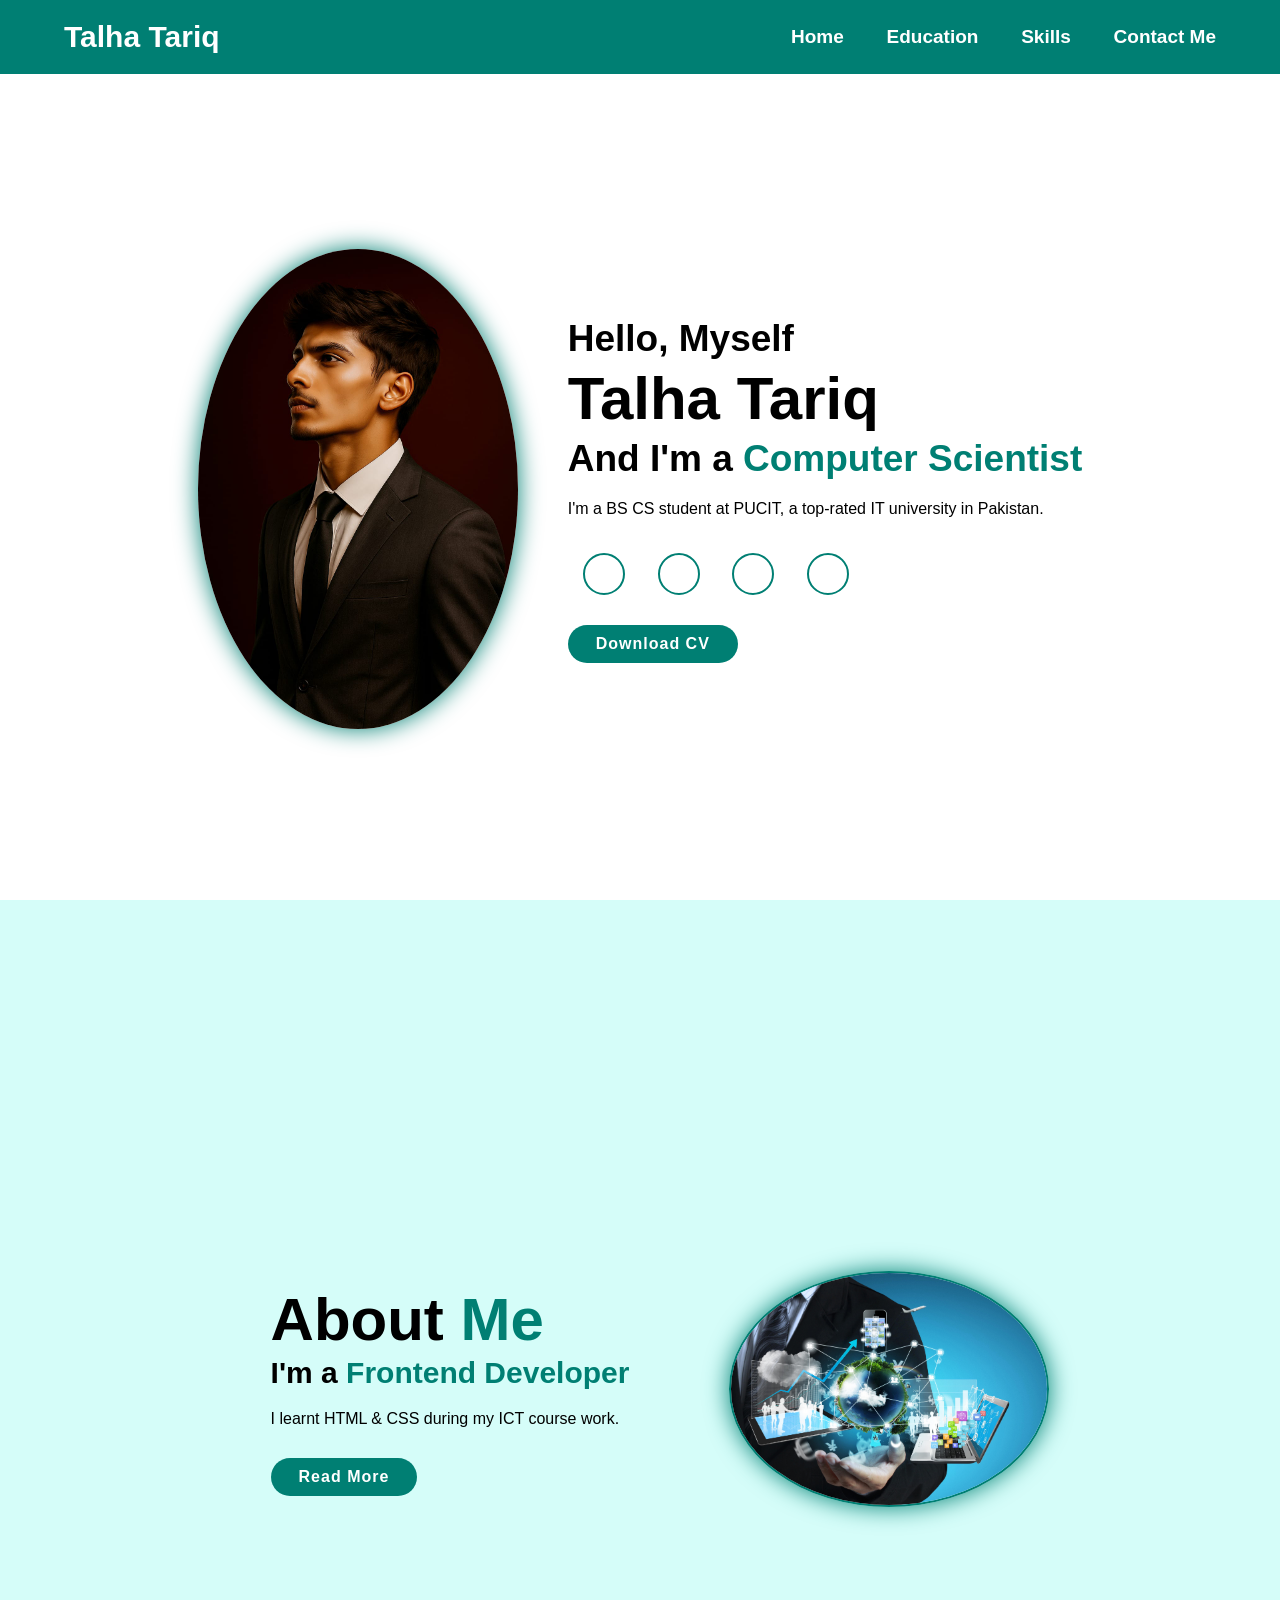
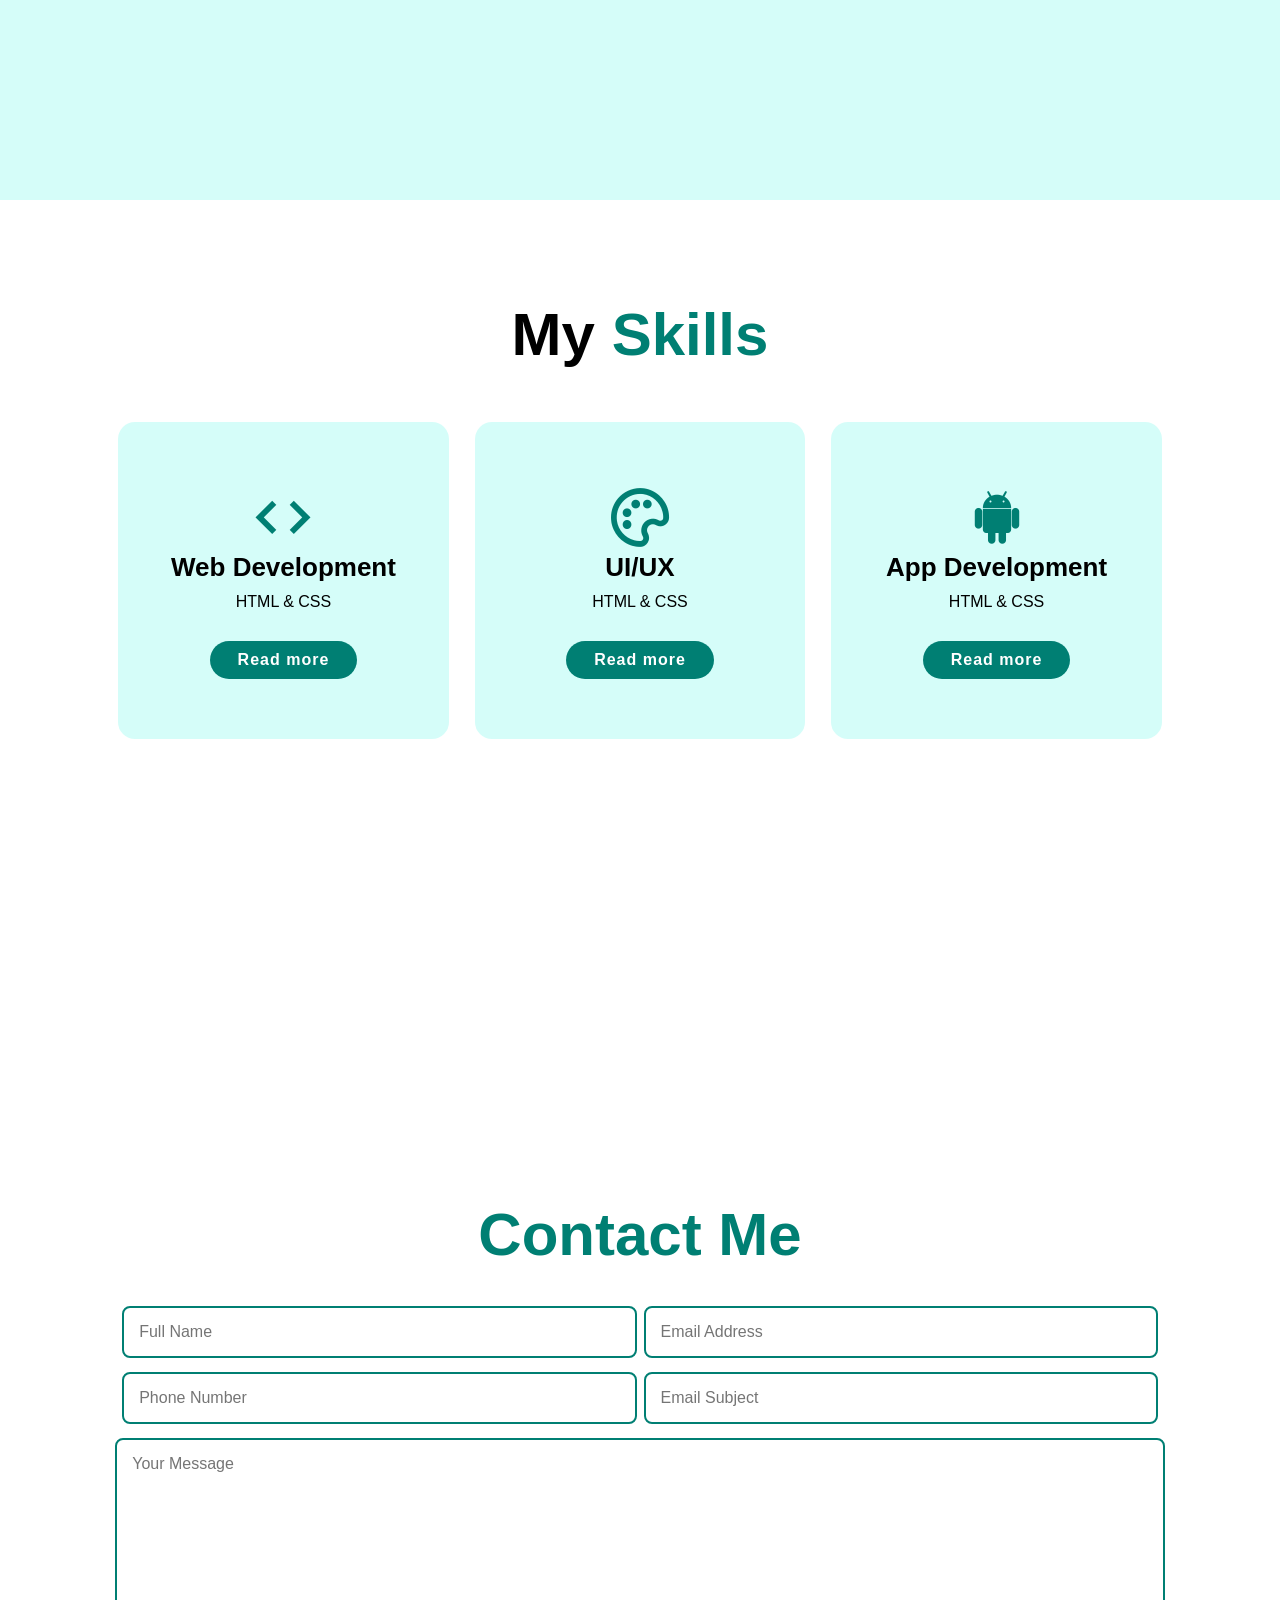
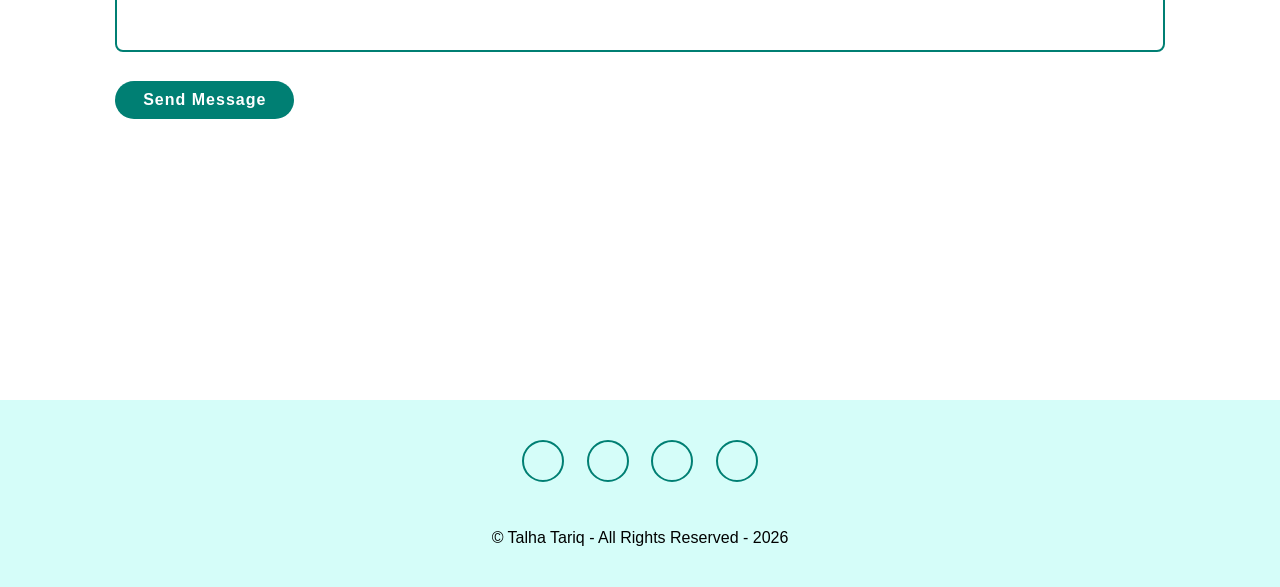
<file: index.html>
<!DOCTYPE html>
<html lang="en">

<head>
    <meta charset="UTF-8">
    <meta http-equiv="X-UA-Compatible" content="IE=edge">
    <meta name="viewport" content="width=device-width, initial-scale=1.0">
    <title>Talha Tariq Portfolio Website</title>
    <link href='https://unpkg.com/boxicons@2.1.4/css/boxicons.min.css' rel='stylesheet'>
    <link rel="stylesheet" href="style.css">
</head>

<body>


    <header class="header">

        <a href="home.html" class="logo">Talha Tariq</a>

        <i class='bx  bx-menu' id="menu-icon"></i>

        <nav class="navbar">
            <a href="home.html">Home</a>
            <a href="education.html">Education</a>
            <a href="skills.html">Skills</a>
            <a href="contact.html">Contact Me</a>

        </nav>

    </header>

    <section class="home" id="home">
        <div class="home-img">
            <img src="talhatariq.jpg" alt="Talha Tariq">

        </div>
        <div class="home-content">
            <h3>Hello, Myself</h3>
            <h1>Talha Tariq</h1>
            <h3>And I'm a <span class="multiple-text">Computer Scientist</span></h3>
            <p>I'm a BS CS student at PUCIT, a top-rated IT university in Pakistan.</p>

    <div class="social-media">
<a href="#"><i class='bxl  bx-linkedin' ></i></a>
<a href="#"><i class='bxl  bx-github' ></i></a>
<a href="#"><i class='bxl  bx-facebook' ></i></a>
<a href="#"><i class='bxl  bx-instagram'></i> </a>
    </div>
<a href="#" class="btn">Download CV</a>

        </div>
    </section>


<section class="about" id="about">
    <div class="about-content">
        <h2 class="heading">About <span>Me</span></h2> 
<h3>I'm a <span>Frontend Developer</span></h3>
<p>I learnt HTML & CSS during my ICT course work.</p>
<a href="#" class="btn">Read More</a>
    </div>
    <div class="about-img">
<img src="R.jpg" alt="R">
    </div>
</section>

<section class="skills" id="skills">
    <h2 class="heading">My <span>Skills</span></h2>
<div class="skills-container">
<div class="skills-box">
<i class="bx bx-code"></i>
<h3>Web Development</h3>
<p>HTML & CSS</p>
<a href="#" class="btn">Read more</a>
</div>

<div class="skills-box">
<i class="bx bx-palette"></i>
<h3>UI/UX</h3>
<p>HTML & CSS</p>
<a href="#" class="btn">Read more</a>
</div>


<div class="skills-box">
<i class="bx bxl-android"></i>
<h3>App Development</h3>
<p>HTML & CSS</p>
<a href="#" class="btn">Read more</a>
</div>

</div>

</section>


<section class="contact" id="contact">
    <h2 class="heading">Contact <span>Me</span></h2>
    <form action="#">
<div class="input-box">
<input type="text" placeholder="Full Name">
<input type="email" name="Email" placeholder="Email Address">
</div>

<div class="input-box">
<input type="number" name="" placeholder="Phone Number">
<input type="text" placeholder="Email Subject">
</div>
<textarea name="message" id="" cols="30" rows="10" placeholder="Your Message"></textarea>
<input type="Submit" value="Send Message" class="btn">

    </form>

</section>


<footer class="footer">
    <div class="social">
<a href="#"><i class='bxl  bx-linkedin' ></i></a>
<a href="#"><i class='bxl  bx-github' ></i></a>
<a href="#"><i class='bxl  bx-facebook' ></i></a>
<a href="#"><i class='bxl  bx-instagram'></i> </a>

    </div>

<p class="copyright">
    &copy; Talha Tariq - All Rights Reserved - 2026
</p>

</footer>



</body>

</html>
</file>
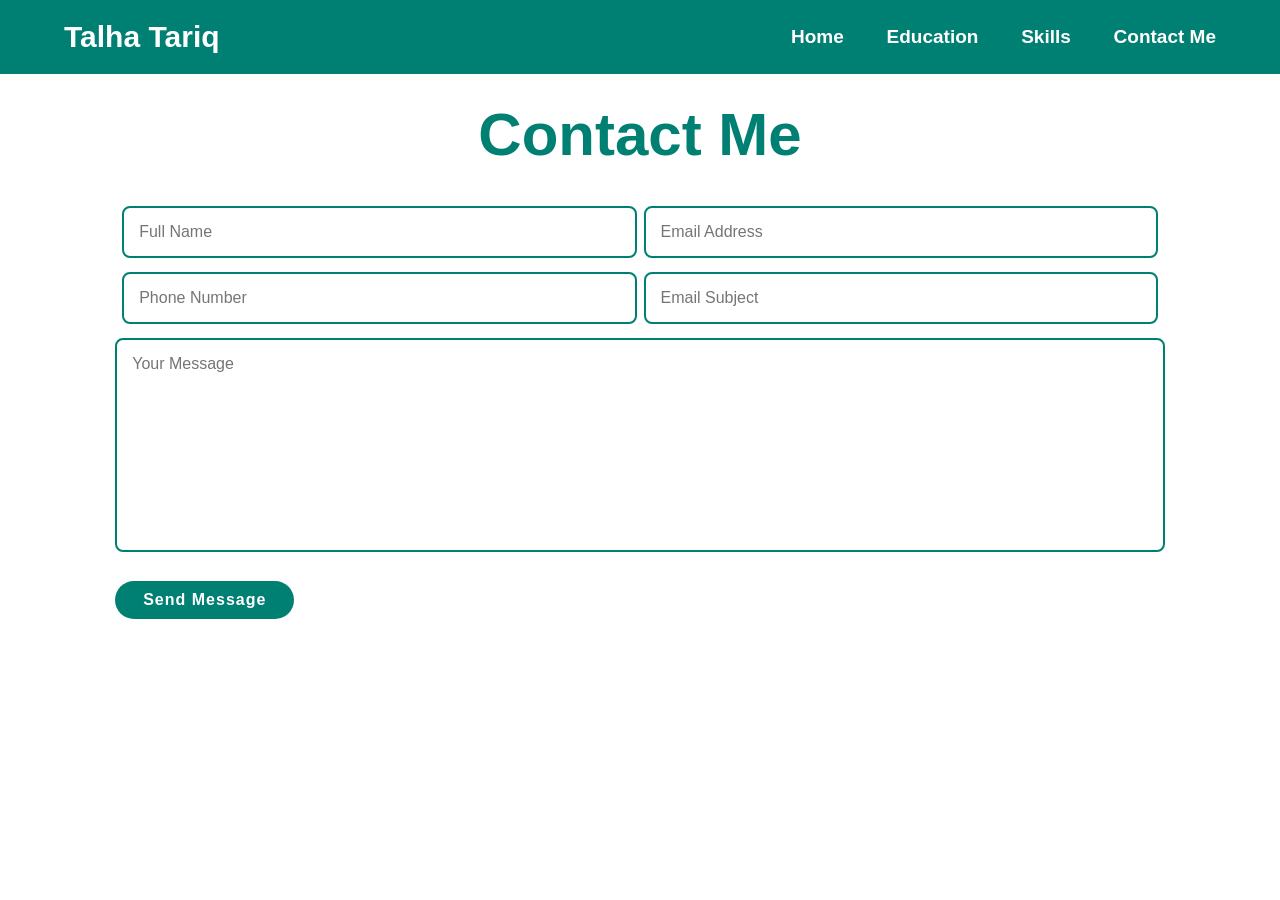
<file: contact.html>
<!DOCTYPE html>
<html lang="en">

<head>
    <meta charset="UTF-8">
    <meta http-equiv="X-UA-Compatible" content="IE=edge">
    <meta name="viewport" content="width=device-width, initial-scale=1.0">
    <title>Talha Tariq Portfolio Website</title>
    <link href='https://unpkg.com/boxicons@2.1.4/css/boxicons.min.css' rel='stylesheet'>
    <link rel="stylesheet" href="style.css">
</head>

<body>


    <header class="header">

        <a href="#home" class="logo">Talha Tariq</a>

        <i class='bx  bx-menu' id="menu-icon"></i>

        <nav class="navbar">
            <a href="#">Home</a>
            <a href="education.html">Education</a>
            <a href="skills.html">Skills</a>
            <a href="contact.html">Contact Me</a>

        </nav>

    </header>


<body>
<section class="contact" id="contact">
    <h2 class="heading">Contact <span>Me</span></h2>
    <form action="#">
<div class="input-box">
<input type="text" placeholder="Full Name">
<input type="email" name="Email" placeholder="Email Address">
</div>

<div class="input-box">
<input type="number" name="" placeholder="Phone Number">
<input type="text" placeholder="Email Subject">
</div>
<textarea name="message" id="" cols="30" rows="10" placeholder="Your Message"></textarea>
<input type="Submit" value="Send Message" class="btn">

    </form>

</section>

</body>
</file>
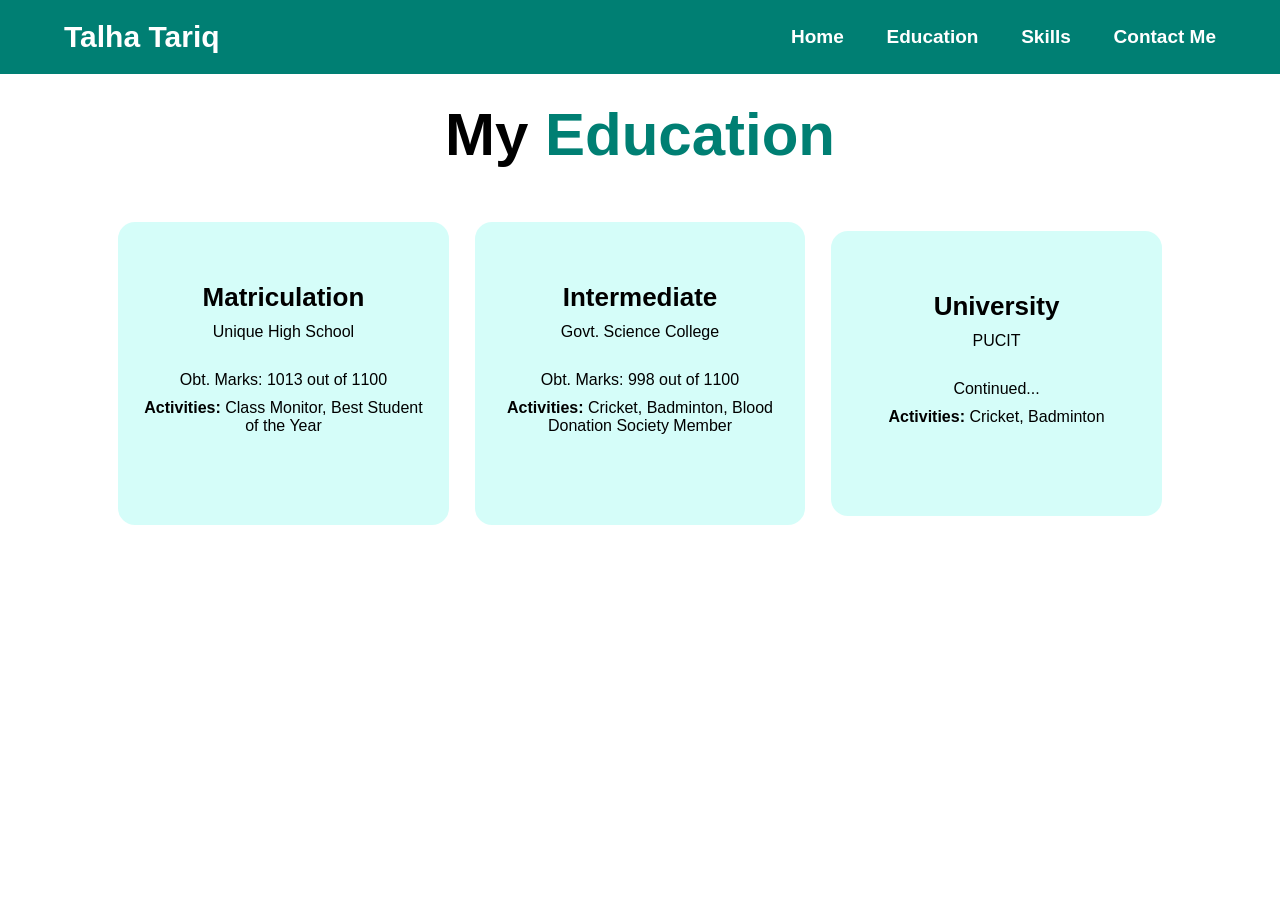
<file: education.html>
<!DOCTYPE html>
<html lang="en">

<head>
    <meta charset="UTF-8">
    <meta http-equiv="X-UA-Compatible" content="IE=edge">
    <meta name="viewport" content="width=device-width, initial-scale=1.0">
    <title>Talha Tariq Portfolio Website</title>
    <link href='https://unpkg.com/boxicons@2.1.4/css/boxicons.min.css' rel='stylesheet'>
    <link rel="stylesheet" href="style.css">
</head>

<body>


    <header class="header">

        <a href="#home" class="logo">Talha Tariq</a>

        <i class='bx  bx-menu' id="menu-icon"></i>

        <nav class="navbar">
            <a href="#">Home</a>
            <a href="#">Education</a>
            <a href="skills.html">Skills</a>
            <a href="contact.html">Contact Me</a>

        </nav>

    </header>

    <body>
<section class="education" id="education">
    <h1 class="heading">My <span>Education</span></h1>
<div class="education-container">
<div class="education-box">
<h2>Matriculation</h2>
<Ul>Unique High School</Ul>
<Ul>Obt. Marks: 1013 out of 1100</li>
<Ul><b>Activities:</b> Class Monitor, Best Student of the Year</Ul>

</div>

<div class="education-box">
<h2>Intermediate</h2>
<Ul>Govt. Science College</Ul>
<ul>Obt. Marks: 998 out of 1100</li>
<Ul><b>Activities:</b> Cricket, Badminton, Blood Donation Society Member</Ul>
</div>


<div class="education-box">
<h2>University</h2>
<Ul>PUCIT</Ul>
<Ul>Continued...</li>
<Ul><b>Activities:</b> Cricket, Badminton</Ul>

</div>

</div>

</section>

    </body>
</file>
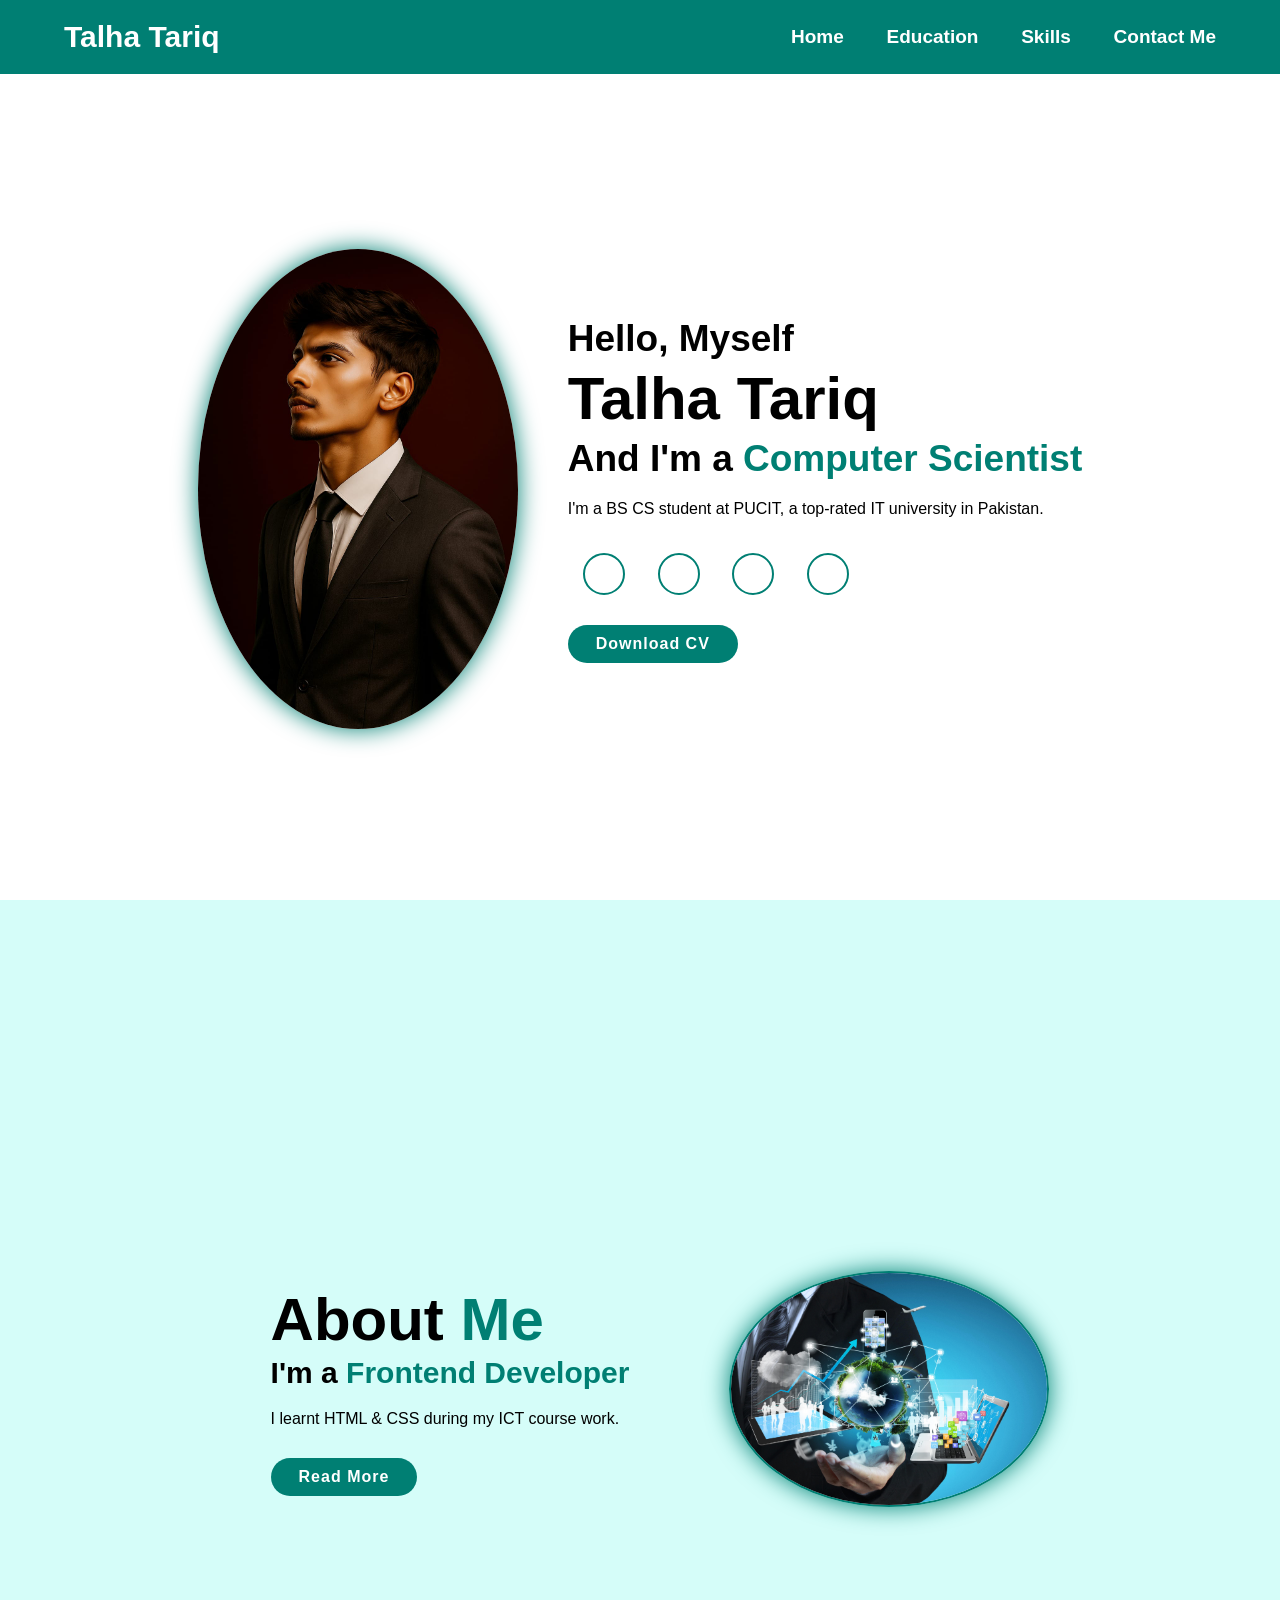
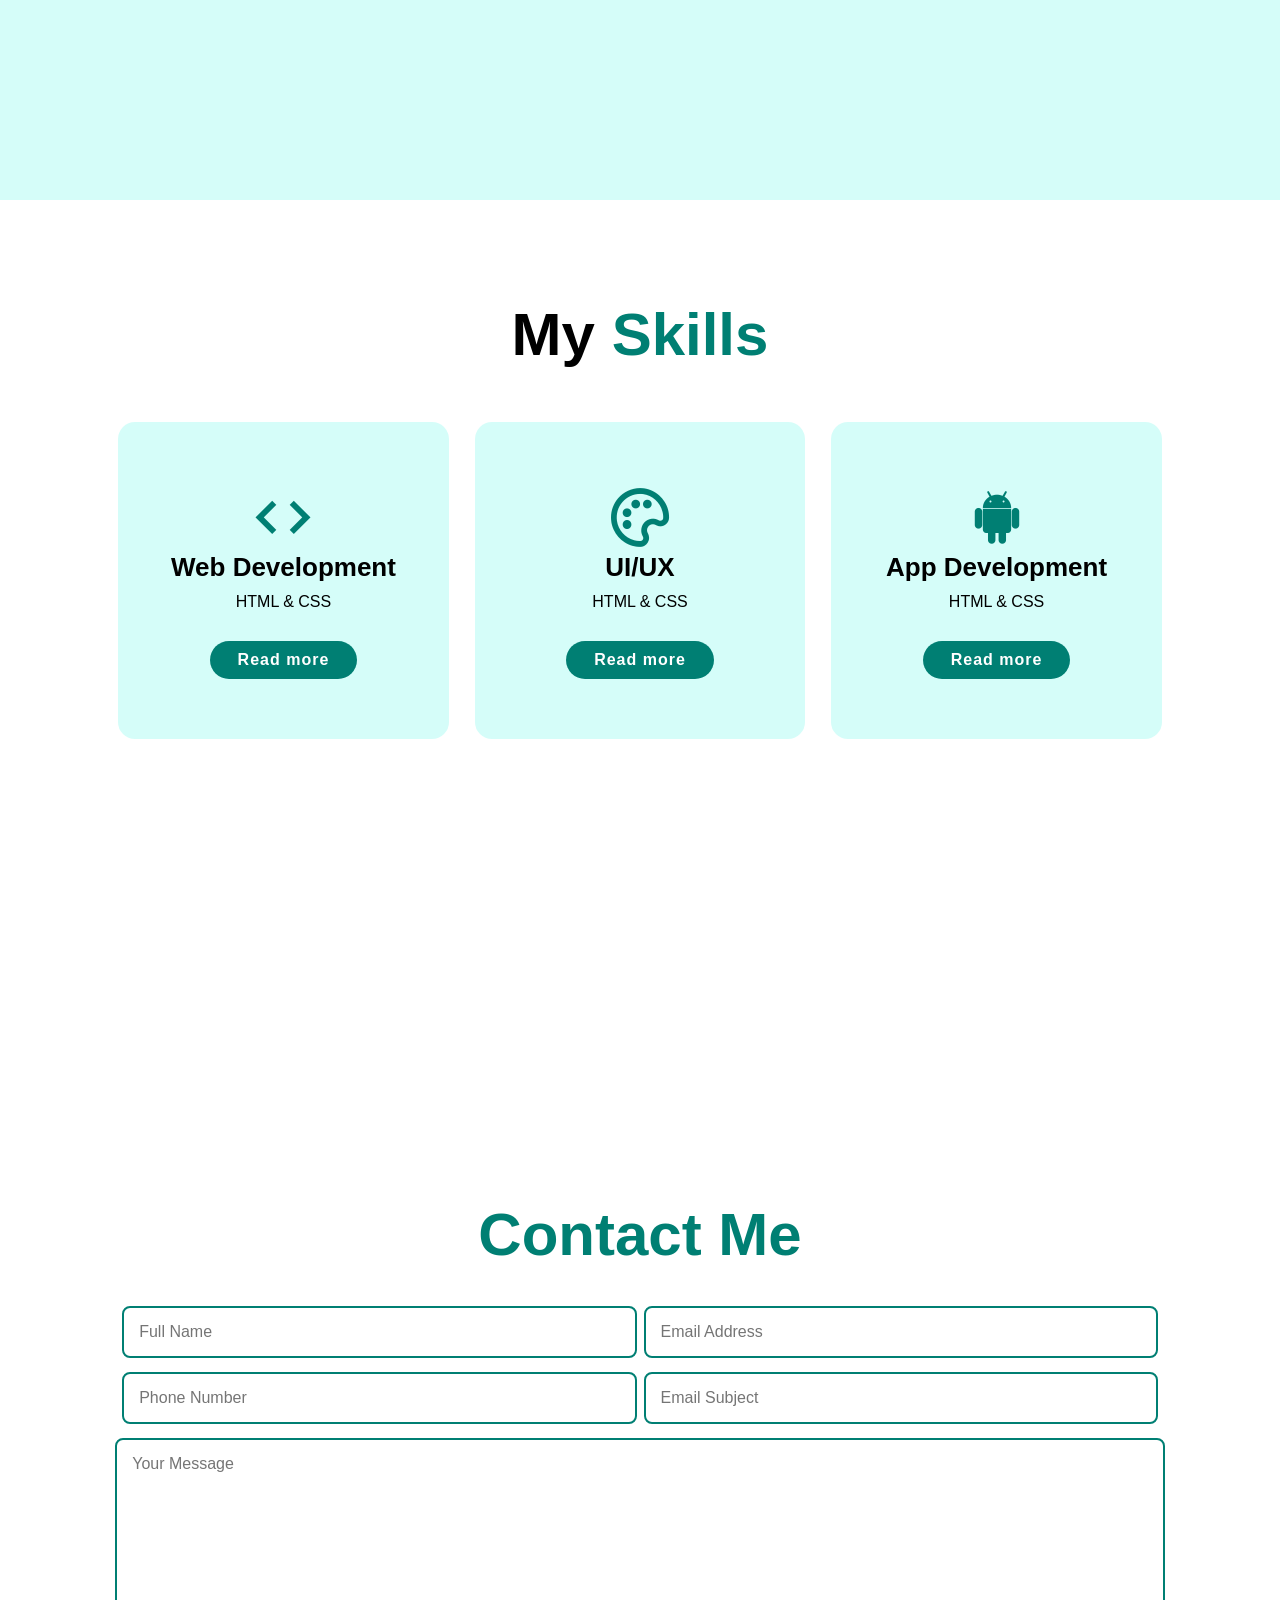
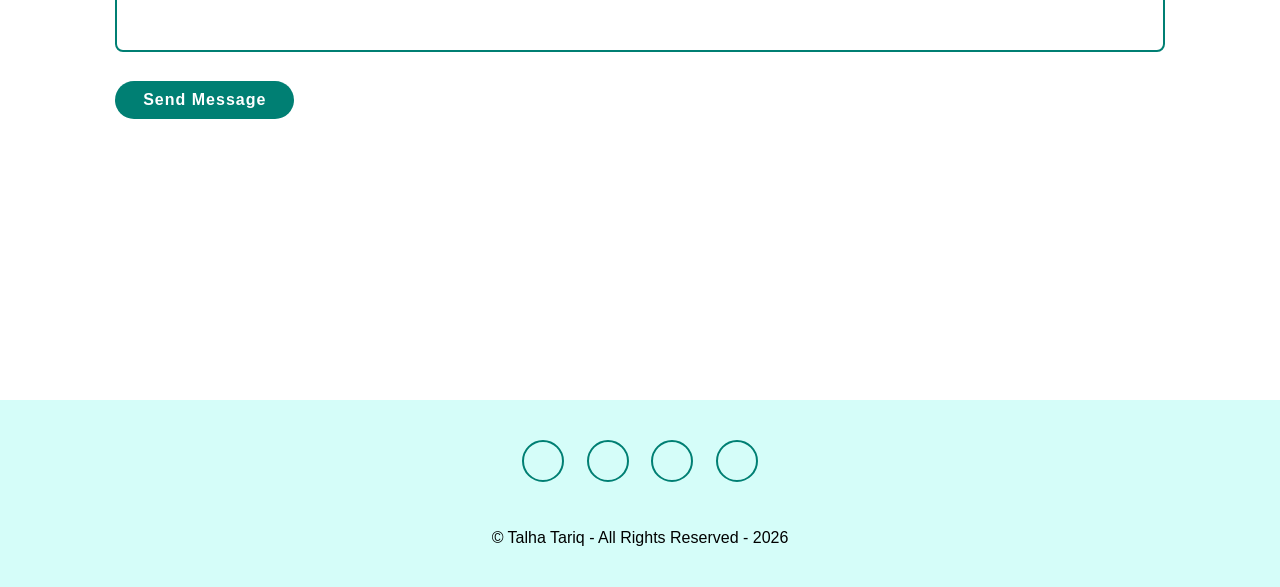
<file: home.html>
<!DOCTYPE html>
<html lang="en">

<head>
    <meta charset="UTF-8">
    <meta http-equiv="X-UA-Compatible" content="IE=edge">
    <meta name="viewport" content="width=device-width, initial-scale=1.0">
    <title>Talha Tariq Portfolio Website</title>
    <link href='https://unpkg.com/boxicons@2.1.4/css/boxicons.min.css' rel='stylesheet'>
    <link rel="stylesheet" href="style.css">
</head>

<body>


    <header class="header">

        <a href="home.html" class="logo">Talha Tariq</a>

        <i class='bx  bx-menu' id="menu-icon"></i>

        <nav class="navbar">
            <a href="home.html">Home</a>
            <a href="education.html">Education</a>
            <a href="skills.html">Skills</a>
            <a href="contact.html">Contact Me</a>

        </nav>

    </header>

    <section class="home" id="home">
        <div class="home-img">
            <img src="talhatariq.jpg" alt="Talha Tariq">

        </div>
        <div class="home-content">
            <h3>Hello, Myself</h3>
            <h1>Talha Tariq</h1>
            <h3>And I'm a <span class="multiple-text">Computer Scientist</span></h3>
            <p>I'm a BS CS student at PUCIT, a top-rated IT university in Pakistan.</p>

    <div class="social-media">
<a href="#"><i class='bxl  bx-linkedin' ></i></a>
<a href="#"><i class='bxl  bx-github' ></i></a>
<a href="#"><i class='bxl  bx-facebook' ></i></a>
<a href="#"><i class='bxl  bx-instagram'></i> </a>
    </div>
<a href="#" class="btn">Download CV</a>

        </div>
    </section>


<section class="about" id="about">
    <div class="about-content">
        <h2 class="heading">About <span>Me</span></h2> 
<h3>I'm a <span>Frontend Developer</span></h3>
<p>I learnt HTML & CSS during my ICT course work.</p>
<a href="#" class="btn">Read More</a>
    </div>
    <div class="about-img">
<img src="R.jpg" alt="R">
    </div>
</section>

<section class="skills" id="skills">
    <h2 class="heading">My <span>Skills</span></h2>
<div class="skills-container">
<div class="skills-box">
<i class="bx bx-code"></i>
<h3>Web Development</h3>
<p>HTML & CSS</p>
<a href="#" class="btn">Read more</a>
</div>

<div class="skills-box">
<i class="bx bx-palette"></i>
<h3>UI/UX</h3>
<p>HTML & CSS</p>
<a href="#" class="btn">Read more</a>
</div>


<div class="skills-box">
<i class="bx bxl-android"></i>
<h3>App Development</h3>
<p>HTML & CSS</p>
<a href="#" class="btn">Read more</a>
</div>

</div>

</section>


<section class="contact" id="contact">
    <h2 class="heading">Contact <span>Me</span></h2>
    <form action="#">
<div class="input-box">
<input type="text" placeholder="Full Name">
<input type="email" name="Email" placeholder="Email Address">
</div>

<div class="input-box">
<input type="number" name="" placeholder="Phone Number">
<input type="text" placeholder="Email Subject">
</div>
<textarea name="message" id="" cols="30" rows="10" placeholder="Your Message"></textarea>
<input type="Submit" value="Send Message" class="btn">

    </form>

</section>


<footer class="footer">
    <div class="social">
<a href="#"><i class='bxl  bx-linkedin' ></i></a>
<a href="#"><i class='bxl  bx-github' ></i></a>
<a href="#"><i class='bxl  bx-facebook' ></i></a>
<a href="#"><i class='bxl  bx-instagram'></i> </a>

    </div>

<p class="copyright">
    &copy; Talha Tariq - All Rights Reserved - 2026
</p>

</footer>



</body>

</html>
</file>
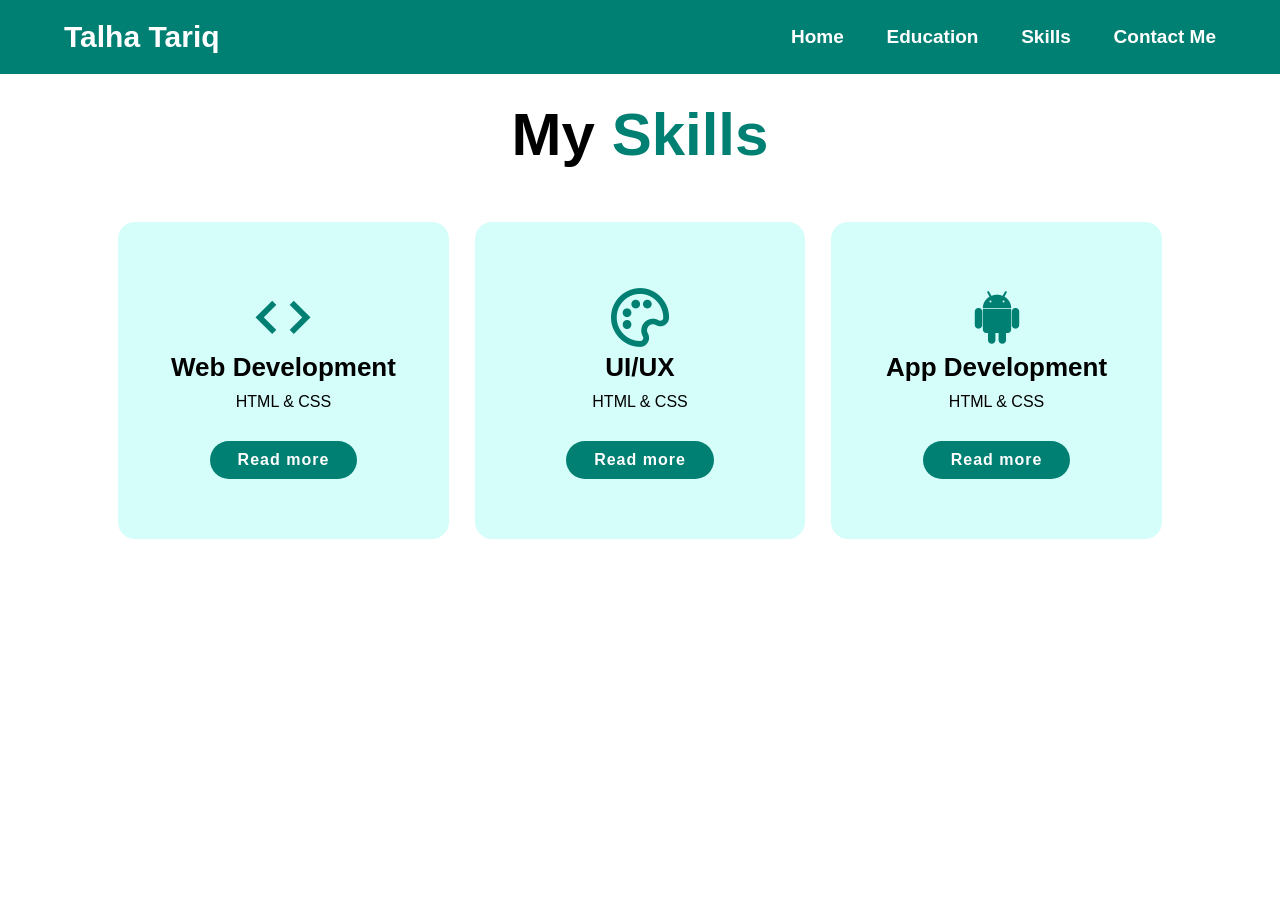
<file: skills.html>
<!DOCTYPE html>
<html lang="en">

<head>
    <meta charset="UTF-8">
    <meta http-equiv="X-UA-Compatible" content="IE=edge">
    <meta name="viewport" content="width=device-width, initial-scale=1.0">
    <title>Talha Tariq Portfolio Website</title>
    <link href='https://unpkg.com/boxicons@2.1.4/css/boxicons.min.css' rel='stylesheet'>
    <link rel="stylesheet" href="style.css">
</head>

<body>


    <header class="header">

        <a href="#home" class="logo">Talha Tariq</a>

        <i class='bx  bx-menu' id="menu-icon"></i>

        <nav class="navbar">
            <a href="#">Home</a>
            <a href="education.html">Education</a>
            <a href="skills.html">Skills</a>
            <a href="contact.html">Contact Me</a>

        </nav>

    </header>

<body>
<section class="skills" id="skills">
    <h2 class="heading">My <span>Skills</span></h2>
<div class="skills-container">
<div class="skills-box">
<i class="bx bx-code"></i>
<h3>Web Development</h3>
<p>HTML & CSS</p>
<a href="#" class="btn">Read more</a>
</div>

<div class="skills-box">
<i class="bx bx-palette"></i>
<h3>UI/UX</h3>
<p>HTML & CSS</p>
<a href="#" class="btn">Read more</a>
</div>


<div class="skills-box">
<i class="bx bxl-android"></i>
<h3>App Development</h3>
<p>HTML & CSS</p>
<a href="#" class="btn">Read more</a>
</div>

</div>

</section>

    </body>
</file>
<file: style.css>
* {
    margin: 0;
    padding: 0;
    box-sizing: border-box;
    font-family: 'Poppins', sans-serif;
    text-decoration: none;
    outline: none;
    border: none;
    scroll-behavior: smooth;
}

:root {
--bg-color: #fff;
--snd-bg-color: #d5fdf9;
--text-color: #000;
--main-color: #007f73;

}

html {
font-size: 62.5%;
overflow-x: hidden;

}

body {
background: var(--bg-color);
color: var(--text-color)

}

section {
min-height: 100vh;
padding: 10rem 9% 2rem;

}

/* Header Section Code */

.header {
position: fixed;
width: 100%;
top: 0;
right: 0;
z-index: 1000;
display: flex;
align-items: center;
justify-content: space-between;
padding: 2rem 5%;
background: var(--main-color);
backdrop-filter: blur(10px);
transition: all 0.5s ease;

}

.logo {
font-size: 3rem;
color: var(--bg-color);
font-weight: 700;
cursor: pointer;
transition: 0.3s ease;

}


.logo:hover {

    transform: scale(1.05);
}

.navbar a {
font-size: 1.9rem;
color: var(--bg-color);
margin-left: 4rem;
font-weight: 700;
transition: 0.3s ease;
}

.navbar a:hover,
.navbar a.active {
color: var(--text-color);


}

#menu-icon {
font-size: 3.6rem;
color: var(--bg-color);
cursor: pointer;
display: none;
}

/*Home Section Code**/

.home {
display: flex;
justify-content: center;
align-items: center;
}

.home-img img {
width: 25vw;
border-radius: 50%;
box-shadow: 0 0 25px var(--main-color);
cursor: pointer;
animation: floatImage 4s ease-in-out infinite;
transition: 0.4s ease;
}

.home-img img:hover {
box-shadow: 0 0 25px var(--main-color),
            0 0 35px var(--main-color),
            0 0 45px var(--main-color);

}

@keyframes floatImage {
    0% {
transform: translateY(0);
    }
50% {
transform: translateY(-2.4rem);
}
100% {
transform: translateY(0);

}
    
}

.home-content {
margin-left: 5rem;
}

.home-content h3 {
font-size: 3.7rem;
font-weight: 700;
}

.home-content h3:nth-of-type(2) {
    margin-bottom: 2rem;
}

span {
color: var(--main-color);
}

.home-content h1{
font-size: 6rem;
font-weight: 700;
line-height: 1.3;
}

.home-content p {
font-size: 1.6rem;
}

.social-media a {
display: inline-flex;
justify-content: center;
align-items: center;
width: 42px;
height: 42px;
background:transparent;
border: 0.2rem solid var(--main-color);
border-radius: 50%;
font-size: 2rem;
color: var(--main-color);
margin: 3.5rem 1.5rem 3rem;
transition: 0.3s ease;

}


.social-media a:hover {
transform: scale(1.2) translateY(-10px);
background-color: var(--main-color);
color: var(--bg-color);
box-shadow: 0 0 25px var(--main-color);
}

.btn {
display: inline-block;
padding: 1rem 2.8rem;
background: var(--main-color);
border-radius: 4rem;
box-shadow: none;
font-size: 1.6rem;
color: var(--bg-color);
letter-spacing: 0.1rem;
font-weight: 600;
transition: 0.3s ease;

}

.btn:hover {
box-shadow: 0 0 1.6rem var(--main-color);

}

/*About*/

.about {
    display: flex;
    align-items: center;
    justify-content: center;
    gap: 6rem;
    background: var(--snd-bg-color);
}

.about-img img {
width: 25vw;
border: 2px solid var(--main-color);
border-radius: 50%;
box-shadow: 0 0 25px var(--main-color);
cursor: pointer;
transition: 0.4s ease;
}

.about-img img:hover {
box-shadow: 0 0 25px var(--main-color),
            0 0 35px var(--main-color),
            0 0 45px var(--main-color);

}
.heading {
font-size: 6rem;
text-align: center;
}

.about-content {
padding: 0 4rem;
}

.about-content h2 {
text-align: left;
line-height: 1.2;
}

.about-content h3 {
font-size: 3rem;
}

.about-content p {
    font-size: 1.6rem;
    margin: 2rem 0 3rem;
}

/*My Skills*/

.skills h2 {
    text-align: center;
margin-bottom: 5rem;
}

.skills-container {
display: flex;
justify-content: center;
align-items: center;
flex-wrap: wrap;
gap: 2rem;
}

.skills-container .skills-box {
flex: 1 1 30rem;
background: var(--snd-bg-color);
padding: 6rem 2rem 6rem;
border-radius: 2rem;
text-align: center;
border: 0.3rem solid var(--bg-color);
transition: 0.3s ease;
}

.skills-container .skills-box:hover {
border-color: var(--main-color);
transform: scale(1.02);
}
.skills-box i {
font-size: 7rem;
color: var(--main-color);
}

.skills-box h3 {
font-size: 2.6rem;
}

.skills-box p {
font-size: 1.6rem;
margin: 1rem 0 3rem;
}

.contact {
background: var(--bg-color);
}

.contact .heading {
text-align: center;
}

.contact h2 {
margin-bottom: 3rem;
color: var(--main-color);
}

.contact forrm {
max-width: 80rem;
margin: 1rem auto;
text-align: center;
margin-bottom: 3rem;
}

.contact form .input-box {
display: flex;
justify-content: center;
flex-wrap: wrap;
}

.contact form .input-box input,
.contact form textarea {
width: 100%;
padding: 1.5rem;
font-size: 1.6rem;
color: var(--text-color);
background: var(--bg-color);
border-radius: 0.8rem;
border: 0.25rem solid var(--main-color);
margin: 0.7rem 0;
resize: none;
}

.contact form .input-box input {
width: 49%;
margin: 0.7rem 0.35rem;
}

.contact form .btn {
margin-top: 2rem;
}

.footer {
position: relative;
bottom: 0;
width: 100%;
padding: 40px 0;
background-color: var(--snd-bg-color);
}

.footer .social {
text-align: center;
padding-bottom: 25px;
color: var(--main-color);
}

.footer .social a {
font-size: 25px;
color: var(--main-color);
border: 2px solid var(--main-color);
width: 42px;
height: 42px;
line-height: 42px;
display: inline-block;
text-align: center;
border-radius: 50%;
margin: 0 10px;
transition: 0.3s ease;
}


.footer .copyright {
margin-top: 20px;
text-align: center;
font-size: 16px;
color: var(--text-color);
}

/*My Education*/

.education h1 {
    text-align: center;
margin-bottom: 5rem;
}

.education-container {
display: flex;
justify-content: center;
align-items: center;
flex-wrap: wrap;
gap: 2rem;
}

.education-container .education-box {
flex: 1 1 30rem;
background: var(--snd-bg-color);
padding: 6rem 2rem 6rem;
border-radius: 2rem;
text-align: center;
border: 0.3rem solid var(--bg-color);
transition: 0.3s ease;
}

.education-container .education-box:hover {
border-color: var(--main-color);
transform: scale(1.02);
}
.education-box i {
font-size: 7rem;
color: var(--main-color);
}

.education-box h2 {
font-size: 2.6rem;
}

.education-box ul {
font-size: 1.6rem;
margin: 1rem 0 3rem;
}
</file>
